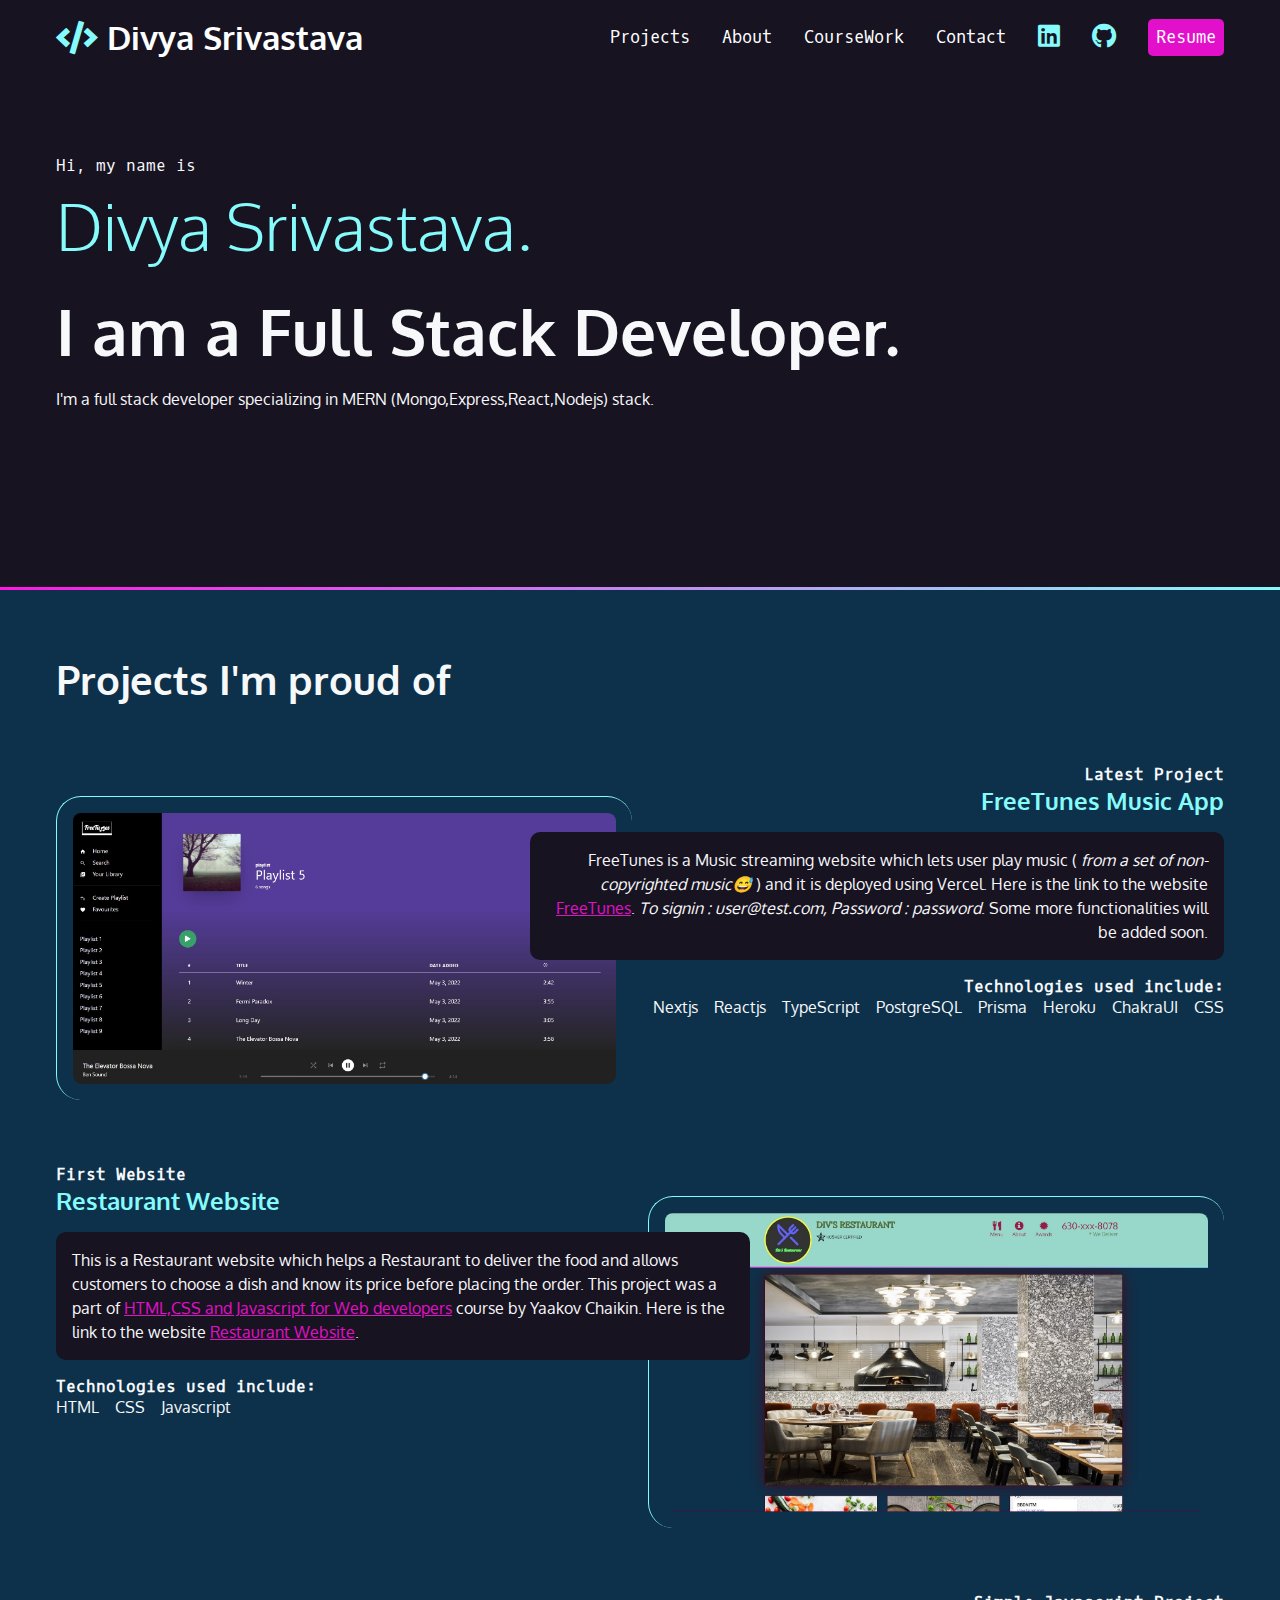
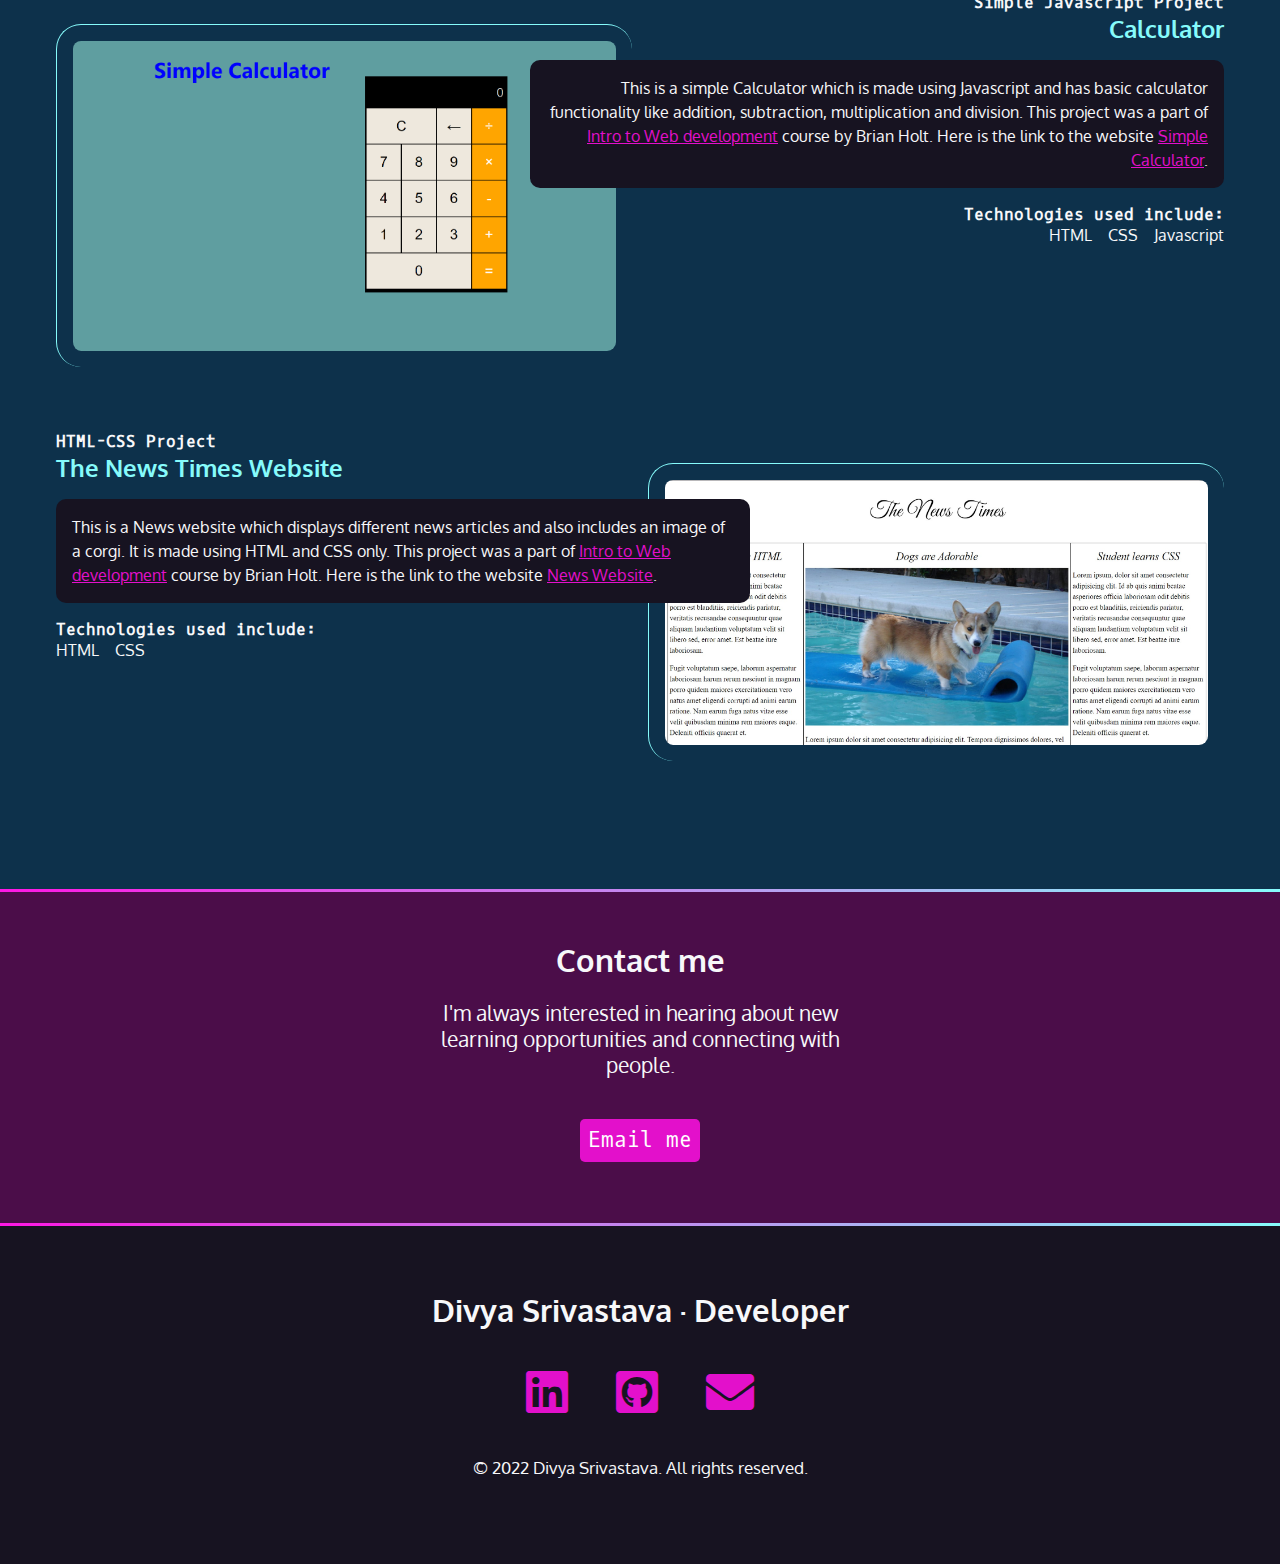
<file: index.html>
<!DOCTYPE html>
<html lang="en">
  <head>
    <meta charset="UTF-8" />
    <meta http-equiv="X-UA-Compatible" content="IE=edge" />
    <meta name="viewport" content="width=device-width, initial-scale=1.0" />
    <title>Personal Portfolio</title>
    <link rel="preconnect" href="https://fonts.googleapis.com" />
    <link rel="preconnect" href="https://fonts.gstatic.com" crossorigin />
    <link href="https://fonts.googleapis.com/css2?family=Great+Vibes&family=Oxygen&family=Oxygen+Mono&display=swap"
      rel="stylesheet"/>
    <link rel="stylesheet" href="https://cdnjs.cloudflare.com/ajax/libs/font-awesome/5.15.4/css/all.min.css" />  
    <link rel="stylesheet" href="./style.css" />
  </head>
  <body>
    <nav>
      <ul>
        <li>
          <h1><a href="index.html"><span class="fas fa-code" aria-hidden="true"></span>
            <span>Divya Srivastava</span></a></h1>
        </li>
        <li><a href="#project">Projects</a></li>
        <li><a href="about.html">About</a></li>
        <li><a href="coursework.html">CourseWork</a></li>
        <li><a href="#contact">Contact</a></li>
        <li>
          <a href="https://www.linkedin.com/in/divsriv/" target="_blank">
            <span class="fab fa-linkedin" aria-hidden="true"></span>
            <span class="sr-only">LinkedIn</span>
          </a>
        </li>
        <li>
          <a href="https://www.github.com/DivSriv" target="_blank">
            <span class="fab fa-github" aria-hidden="true"></span>  
            <span class="sr-only">Github</span></a>
        </li>
        <li>
          <a class = "button"
            href="https://drive.google.com/file/d/12W07DZXWYEUwLt647Q-hN8e5wnbcw5Mb/view?usp=sharing"
            target="_blank"
            >Resume</a>
        </li>
      </ul>
    </nav>

    <section id="intro">
      <p class="name">Hi, my name is <span>Divya Srivastava.</span></p>
      <h2>I am a Full Stack Developer.</h2>
      <p>
        I'm a full stack developer specializing in MERN
        (Mongo,Express,React,Nodejs) stack.
      </p>
    </section>

    <div class="gradient"></div>
    <div class="section-dkblue">
      <section id="project">
        <h2>Projects I'm proud of</h2>

        <article>
            <div class="text">
              <h4>Latest Project</h4>
              <h3>FreeTunes Music App</h3>
              <p class="blackbox">FreeTunes is a Music streaming website which lets user play music (<i> from a set of non-copyrighted music😅</i> ) and it is deployed using Vercel. Here is the link to the website <a href="https://free-tunes.vercel.app/" target="_blank">FreeTunes</a>. <i>To signin : user@test.com, Password : password</i>. Some more functionalities will be added soon.
              </p>
              <h4>Technologies used include:</h4>
              <ul>
                <li>Nextjs</li>
                <li>Reactjs</li>
                <li>TypeScript</li>
                <li>PostgreSQL</li>
                <li>Prisma</li>
                <li>Heroku</li>
                <li>ChakraUI</li>
                <li>CSS</li>
              </ul>
            </div>
            <img src="./img/ProjSS5.jpg" alt="Screenshot of FreeTunes music app">
        </article>

        <article class="reverse">
          <div class="text">
            <h4>First Website</h4>
            <h3>Restaurant Website</h3>
            <p class="blackbox">This is a Restaurant website which helps a Restaurant to deliver the food and allows customers to choose a dish and know its price before placing the order. This project was a part of <a href="https://www.coursera.org/learn/html-css-javascript-for-web-developers" target="_blank">HTML,CSS and Javascript for Web developers</a> course by Yaakov Chaikin. Here is the link to the website <a href="https://divsriv.github.io/FirstWebsite-Restaurant/" target="_blank">Restaurant Website</a>.
            </p>
            <h4>Technologies used include:</h4>
            <ul>
              <li>HTML</li>
              <li>CSS</li>
              <li>Javascript</li>
            </ul>
          </div>
          <img src="./img/NewRestaurantSS.jpg" alt="Screenshot of Restaurant site"/>
        </article>

        <article>
          <div class="text">
            <h4>Simple Javascript Project</h4>
            <h3>Calculator</h3>
            <p class="blackbox">This is a simple Calculator which is made using Javascript and has basic calculator functionality like addition, subtraction, multiplication and division. This project was a part of <a href="https://frontendmasters.com/courses/web-development-v2/" target="_blank">Intro to Web development</a> course by Brian Holt. Here is the link to the website <a href="https://divsriv.github.io/Simple-Calc/" target="_blank">Simple Calculator</a>.
            </p>
            <h4>Technologies used include:</h4>
            <ul>
              <li>HTML</li>
              <li>CSS</li>
              <li>Javascript</li>
            </ul>
          </div>
          <img src="./img/SimplecalcSS.jpg" alt="Screenshot of Simple Calculator"/>
        </article>

        <article class="reverse">
          <div class="text">
            <h4>HTML-CSS Project</h4>
            <h3>The News Times Website</h3>
            <p class="blackbox">This is a News website which displays different news articles and also includes an image of a corgi. It is made using HTML and CSS only. This project was a part of <a href="https://frontendmasters.com/courses/web-development-v2/" target="_blank">Intro to Web development</a> course by Brian Holt. Here is the link to the website <a href="https://divsriv.github.io/SimpleHTML-CSS/" target="_blank">News Website</a>.
            </p>
            <h4>Technologies used include:</h4>
            <ul>
              <li>HTML</li>
              <li>CSS</li>
            </ul>
          </div>
          <img src="./img/NewstimesSS.jpg" alt="Screenshot of News site"/>
        </article>
      </section>
    </div>

    <div class="gradient"></div>
    <div class="section-plum">
      <section id="contact">
        <h2>Contact me</h2>
        <p>
          I'm always interested in hearing about new learning opportunities and
          connecting with people.
        </p>
        <p><a class="button" href="mailto:divsrivastavaom@gmail.com">Email me</a></p>
      </section>
    </div>

    <div class="gradient"></div>
    <footer>
        <h2>Divya Srivastava &middot; Developer</h2>
        <ul>
          <li>
            <a href="https://www.linkedin.com/in/divsriv/" target="_blank">
              <span class="fab fa-linkedin" aria-hidden="true"></span>
              <span class="sr-only">LinkedIn</span>
            </a>
          </li>
          <li>
            <a href="https://www.github.com/DivSriv" target="_blank">
              <span class="fab fa-github-square" aria-hidden="true"></span>
              <span class="sr-only">Github</span>
            </a>
          </li>
          <li>
            <a href="mailto:divsrivastavaom@gmail.com">
              <span class="fas fa-envelope" aria-hidden="true"></span>
              <span class="sr-only">Email</span>
            </a>
          </li>
        </ul>
        <p><small>&copy; 2022 Divya Srivastava. All rights reserved.</small></p>
      </footer>

  </body>
</html>
</file>
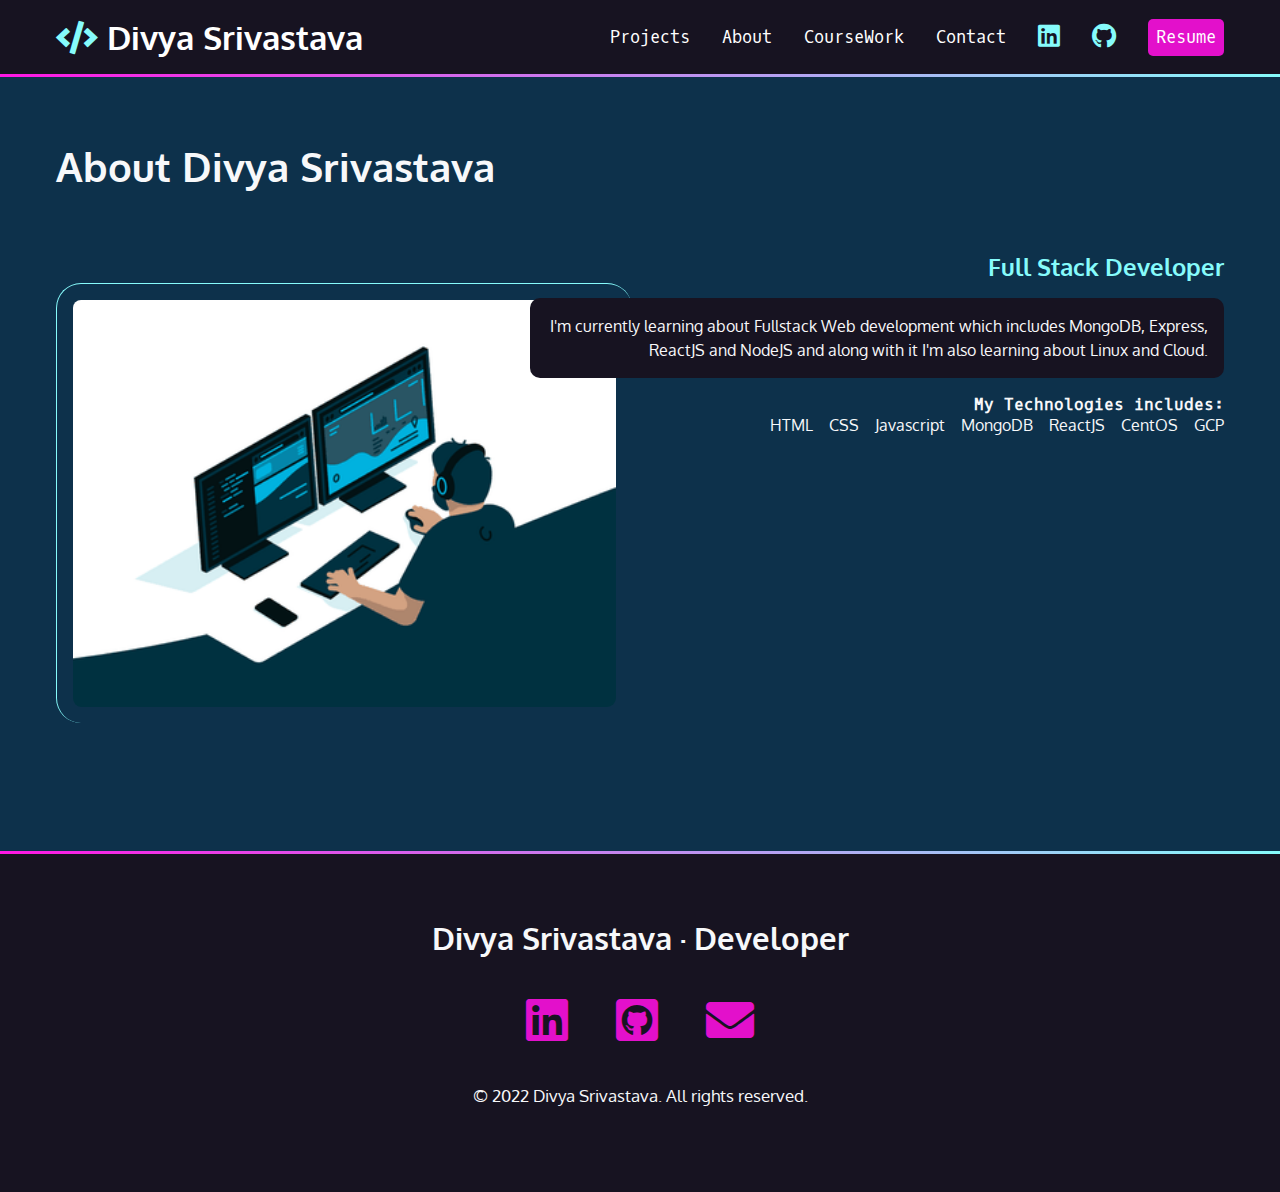
<file: about.html>
<!DOCTYPE html>
<html lang="en">
  <head>
    <meta charset="UTF-8" />
    <meta http-equiv="X-UA-Compatible" content="IE=edge" />
    <meta name="viewport" content="width=device-width, initial-scale=1.0" />
    <title>Personal Portfolio</title>
    <link rel="preconnect" href="https://fonts.googleapis.com" />
    <link rel="preconnect" href="https://fonts.gstatic.com" crossorigin />
    <link href="https://fonts.googleapis.com/css2?family=Great+Vibes&family=Oxygen&family=Oxygen+Mono&display=swap"
      rel="stylesheet"/>
    <link rel="stylesheet" href="https://cdnjs.cloudflare.com/ajax/libs/font-awesome/5.15.4/css/all.min.css" />  
    <link rel="stylesheet" href="./style.css" />
  </head>
  <body>
    <nav>
      <ul>
        <li>
          <h1><a href="index.html"><span class="fas fa-code" aria-hidden="true"></span>
            <span>Divya Srivastava</span></a></h1>
        </li>
        <li><a href="index.html#project">Projects</a></li>
        <li><a href="about.html">About</a></li>
        <li><a href="coursework.html">CourseWork</a></li>
        <li><a href="#contacts">Contact</a></li>
        <li>
          <a href="https://www.linkedin.com/in/divsriv/" target="_blank">
            <span class="fab fa-linkedin" aria-hidden="true"></span>
            <span class="sr-only">LinkedIn</span>
          </a>
        </li>
        <li>
          <a href="https://www.github.com/DivSriv" target="_blank">
            <span class="fab fa-github" aria-hidden="true"></span>  
            <span class="sr-only">Github</span></a>
        </li>
        <li>
          <a class = "button"
            href="https://drive.google.com/file/d/12W07DZXWYEUwLt647Q-hN8e5wnbcw5Mb/view?usp=sharing"
            target="_blank"
            >Resume</a>
        </li>
      </ul>
    </nav>
    
    <div class="gradient"></div>
    <div class="section-dkblue">
      <section id="project">
        <h2>About Divya Srivastava</h2>
        <article>
          <div class="text">

            <h3>Full Stack Developer</h3>
            <p class="blackbox">I'm currently learning about Fullstack Web development which includes MongoDB, Express, ReactJS and NodeJS and along with it I'm also learning about Linux and Cloud.
            </p>
            <h4>My Technologies includes:</h4>
            <ul>
              <li>HTML</li>
              <li>CSS</li>
              <li>Javascript</li>
              <li>MongoDB</li>
              <li>ReactJS</li>
              <li>CentOS</li>
              <li>GCP</li>
            </ul>
          </div>
          <img src="./img/about.jpg" alt="Programmer's Image"/>
        </article>
      </section>
    </div>    


    <div class="gradient"></div>
    <section id="contacts">
    <footer>
        <h2>Divya Srivastava &middot; Developer</h2>
        <ul>
          <li>
            <a href="https://www.linkedin.com/in/divsriv/" target="_blank">
              <span class="fab fa-linkedin" aria-hidden="true"></span>
              <span class="sr-only">LinkedIn</span>
            </a>
          </li>
          <li>
            <a href="https://www.github.com/DivSriv" target="_blank">
              <span class="fab fa-github-square" aria-hidden="true"></span>
              <span class="sr-only">Github</span>
            </a>
          </li>
          <li>
            <a href="mailto:divsrivastavaom@gmail.com">
              <span class="fas fa-envelope" aria-hidden="true"></span>
              <span class="sr-only">Email</span>
            </a>
          </li>
        </ul>
        <p><small>&copy; 2022 Divya Srivastava. All rights reserved.</small></p>
    </footer>
    </section>
</body>
</html>
</file>
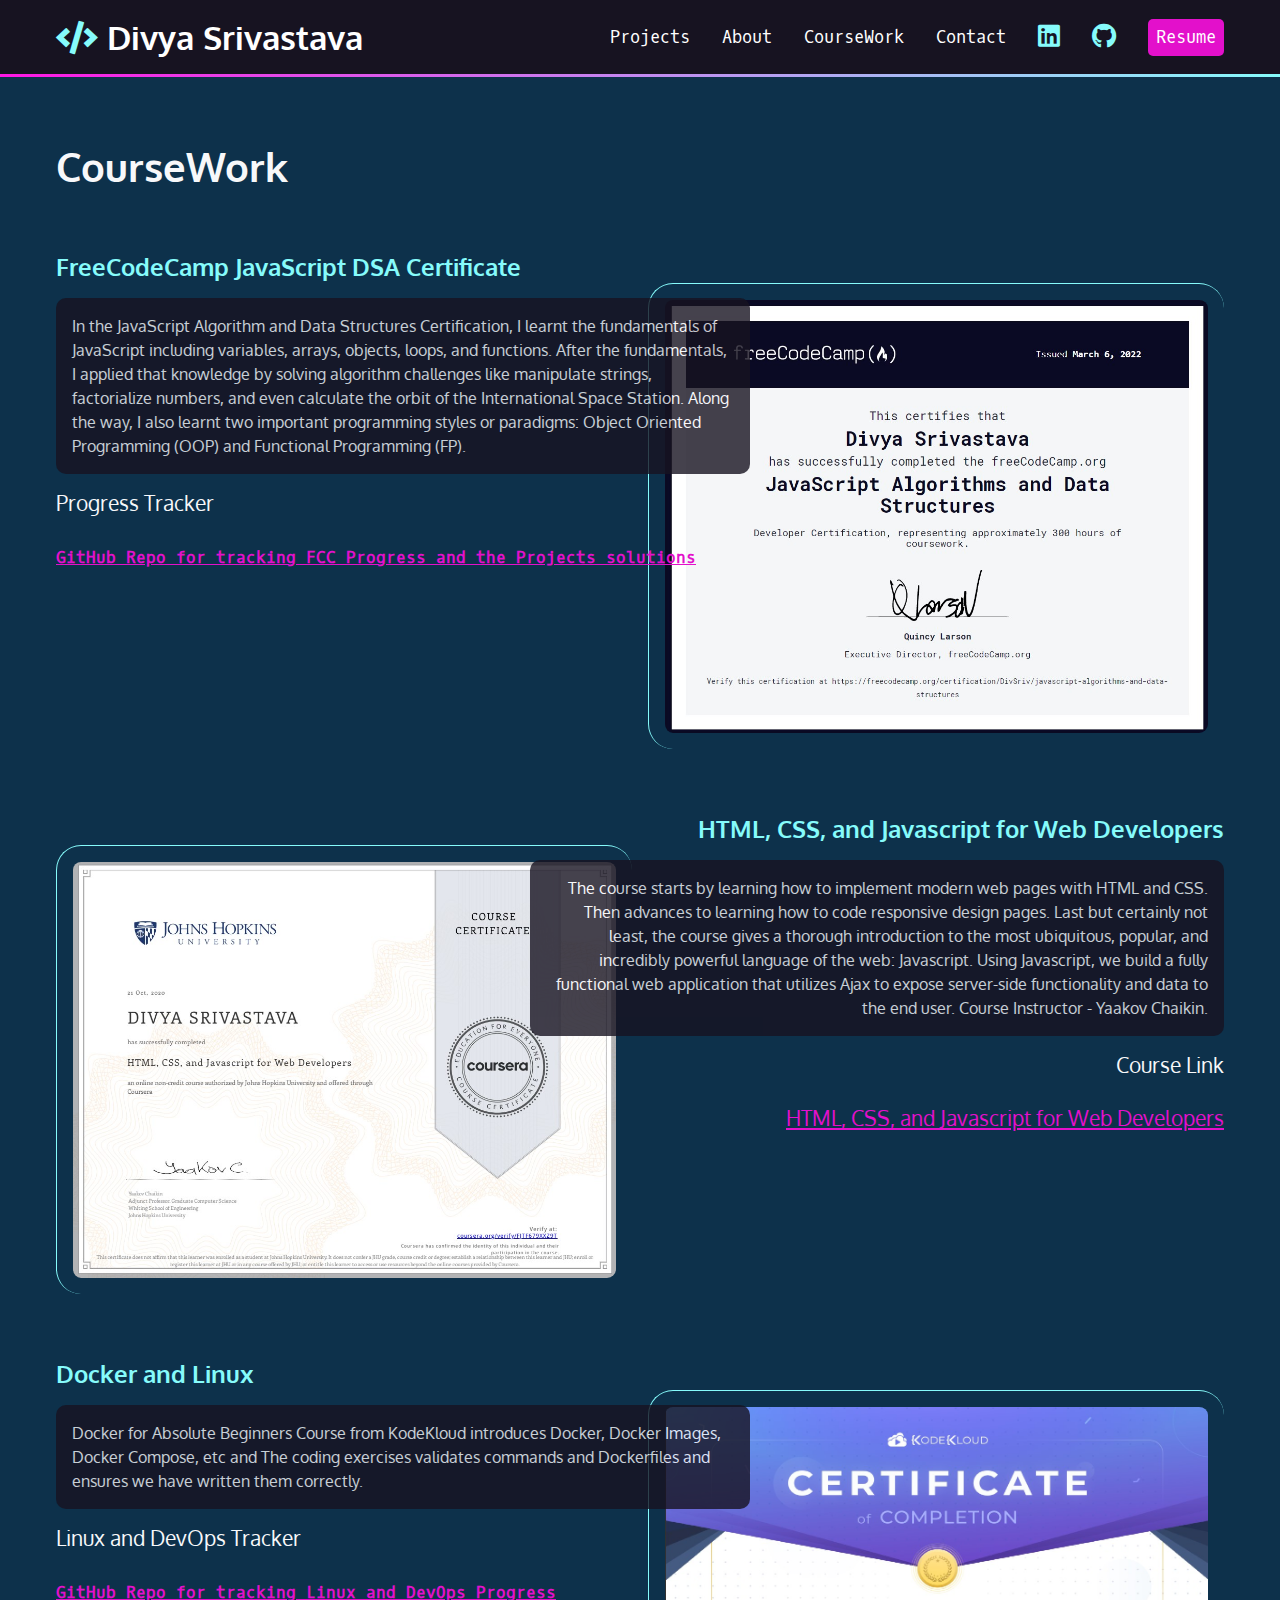
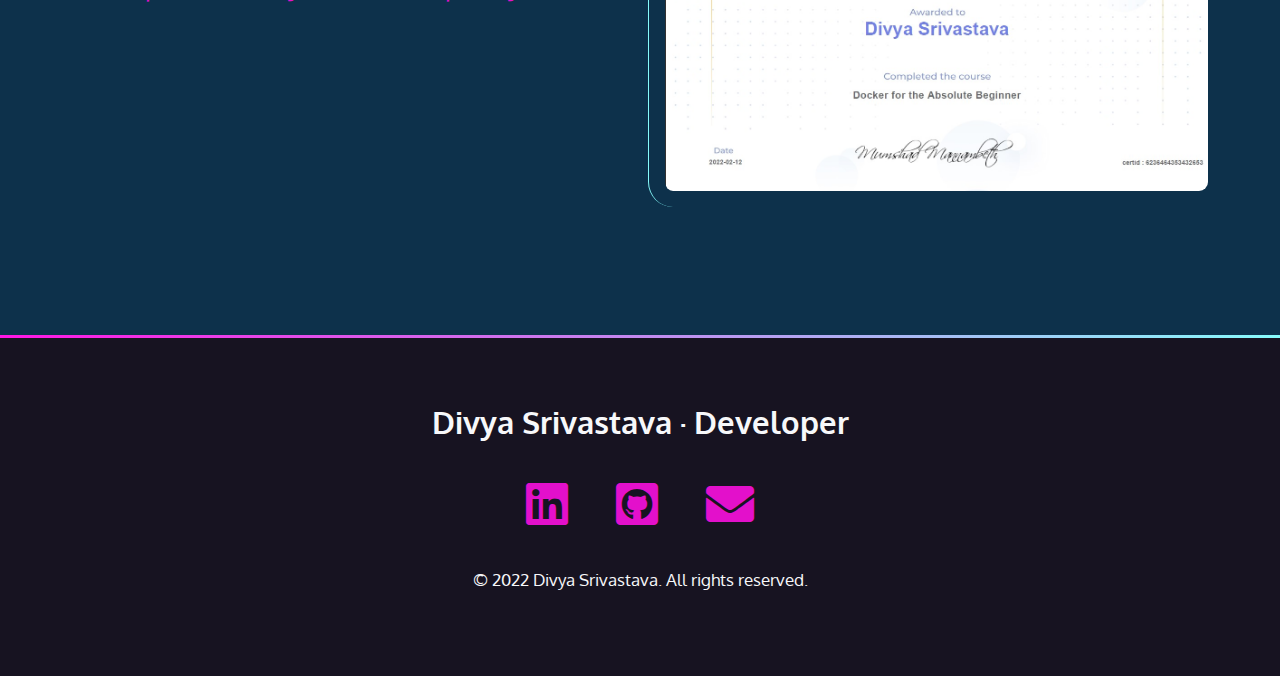
<file: coursework.html>
<!DOCTYPE html>
<html lang="en">
  <head>
    <meta charset="UTF-8" />
    <meta http-equiv="X-UA-Compatible" content="IE=edge" />
    <meta name="viewport" content="width=device-width, initial-scale=1.0" />
    <title>Personal Portfolio</title>
    <link rel="preconnect" href="https://fonts.googleapis.com" />
    <link rel="preconnect" href="https://fonts.gstatic.com" crossorigin />
    <link href="https://fonts.googleapis.com/css2?family=Great+Vibes&family=Oxygen&family=Oxygen+Mono&display=swap"
      rel="stylesheet"/>
    <link rel="stylesheet" href="https://cdnjs.cloudflare.com/ajax/libs/font-awesome/5.15.4/css/all.min.css" />  
    <link rel="stylesheet" href="./style.css" />
  </head>
  <body>
    <nav>
      <ul>
        <li>
          <h1><a href="index.html"><span class="fas fa-code" aria-hidden="true"></span>
            <span>Divya Srivastava</span></a></h1>
        </li>
        <li><a href="index.html#project">Projects</a></li>
        <li><a href="about.html">About</a></li>
        <li><a href="coursework.html">CourseWork</a></li>
        <li><a href="#contacts">Contact</a></li>
        <li>
          <a href="https://www.linkedin.com/in/divsriv/" target="_blank">
            <span class="fab fa-linkedin" aria-hidden="true"></span>
            <span class="sr-only">LinkedIn</span>
          </a>
        </li>
        <li>
          <a href="https://www.github.com/DivSriv" target="_blank">
            <span class="fab fa-github" aria-hidden="true"></span>  
            <span class="sr-only">Github</span></a>
        </li>
        <li>
          <a class = "button"
            href="https://drive.google.com/file/d/12W07DZXWYEUwLt647Q-hN8e5wnbcw5Mb/view?usp=sharing"
            target="_blank"
            >Resume</a>
        </li>
      </ul>
    </nav>
    
    <div class="gradient"></div>
    <div class="section-dkblue">
      <section id="project">
        <h2>CourseWork</h2>
        <!-- <article>
          <div class="text2">

            <h3>Frontend Masters Beginners Path</h3>
            <p class="blackbox2">The Beginners Path starts with introduction to web development and deep dive into JavaScript, modern layout techniques in order to have the skills to be a professional web developer today.
            </p>
            <h>Course Links</h>
            <ol>
              <li><a href="https://frontendmasters.com/courses/web-development-v2/" target="_blank"> Complete Intro to Web Development, v2</a></li>
              <li><a href="https://frontendmasters.com/courses/getting-started-css/" target="_blank"> Getting Started with CSS</a></li>
              <li><a href="https://frontendmasters.com/courses/getting-started-javascript-v2/" target="_blank"> Getting Started with JavaScript, v2</a></li>
              <li><a href="https://frontendmasters.com/courses/js-fundamentals-functional-v2/" target="_blank"> JavaScript: From Fundamentals to Functional JS, v2</a></li>
              <li><a href="https://frontendmasters.com/courses/accessibility-v2/" target="_blank">Website Accessibility, v2</a></li>
              
            </ol>
            <h>Progress Tracker</h>
            <br><br>
              <ul>
                  <li><a href="https://github.com/DivSriv/DSWEBDEVTracker#using-fm" target="_blank"> <h4>GitHub Repo for tracking Frontend Masters Progress</h4></a></li>
                  <li><a href="https://github.com/DivSriv/DSWEBDEVTracker#using-fm" target="_blank"><h4>Professional Path is 60% completed.</h4></a></li>
              </ul>
          </div>
          <img src="./img/FMBeginnerPath.jpg" alt="Frontend Master's Beginner Path Completion Screenshot"/>
        </article> -->

        <article class="reverse">
            <div class="text2">
              <h3>FreeCodeCamp JavaScript DSA Certificate</h3>
              <p class="blackbox2">In the JavaScript Algorithm and Data Structures Certification, I learnt the fundamentals of JavaScript including variables, arrays, objects, loops, and functions.

                After the fundamentals, I applied that knowledge by solving algorithm challenges like manipulate strings, factorialize numbers, and even calculate the orbit of the International Space Station.
                
                Along the way, I also learnt two important programming styles or paradigms: Object Oriented Programming (OOP) and Functional Programming (FP).
              </p>
              <h>Progress Tracker</h>
              <br><br>
                <ul>
                    <li><a href="https://github.com/DivSriv/DSWEBDEVTracker#freecodecamp" target="_blank"> <h4>GitHub Repo for tracking FCC Progress and the Projects solutions</h4></a></li>
                </ul>
            </div>
            <img src="./img/FCCcert.jpg" alt="Screenshot of FreeCodeCamp Certificate"/>
          </article>

          <article>
            <div class="text2">
  
              <h3>HTML, CSS, and Javascript for Web Developers</h3>
              <p class="blackbox2">The course starts by learning how to implement modern web pages with HTML and CSS. Then advances to learning how to code responsive design pages. Last but certainly not least, the course gives a thorough introduction to the most ubiquitous, popular, and incredibly powerful language of the web: Javascript. Using Javascript, we build a fully functional web application that utilizes Ajax to expose server-side functionality and data to the end user. Course Instructor - Yaakov Chaikin.
              </p>
              <h>Course Link</h>
              <ol>
                <li><a href="https://www.coursera.org/learn/html-css-javascript-for-web-developers" target="_blank">HTML, CSS, and Javascript for Web Developers</a></li>
              </ol>
            </div>
            <img src="./img/HTMLCSSJSCert.jpg" alt="HTML, CSS, and Javascript for Web Developers course Certificate"/>
          </article>

          <article class="reverse">
            <div class="text2">
              <h3>Docker and Linux</h3>
              <p class="blackbox2">Docker for Absolute Beginners Course from KodeKloud introduces Docker, Docker Images, Docker Compose, etc and The coding exercises validates commands and Dockerfiles and ensures we have written them correctly.
              </p>
              <h>Linux and DevOps Tracker</h>
              <br><br>
                <ul>
                    <li><a href="https://github.com/DivSriv/DevopsTracker" target="_blank"> <h4>GitHub Repo for tracking Linux and DevOps Progress</h4></a></li>
                </ul>
            </div>
            <img src="./img/DockerCert.jpg" alt="Screenshot of Docker for Absolute Beginners Certificate"/>
          </article>

      </section>
    </div>    


    <div class="gradient"></div>
    <section id="contacts">
    <footer>
        <h2>Divya Srivastava &middot; Developer</h2>
        <ul>
          <li>
            <a href="https://www.linkedin.com/in/divsriv/" target="_blank">
              <span class="fab fa-linkedin" aria-hidden="true"></span>
              <span class="sr-only">LinkedIn</span>
            </a>
          </li>
          <li>
            <a href="https://www.github.com/DivSriv" target="_blank">
              <span class="fab fa-github-square" aria-hidden="true"></span>
              <span class="sr-only">Github</span>
            </a>
          </li>
          <li>
            <a href="mailto:divsrivastavaom@gmail.com">
              <span class="fas fa-envelope" aria-hidden="true"></span>
              <span class="sr-only">Email</span>
            </a>
          </li>
        </ul>
        <p><small>&copy; 2022 Divya Srivastava. All rights reserved.</small></p>
      </footer>
      </section>
</body>
</html>
</file>
<file: style.css>
/* variables declared here - these are the colors for our pages, as well as the font stacks and sizes. */
:root {
    --black: #171321;
    --dkblue: #0d314b;
    --plum: #4b0d49;
    --hotmag: #ff17e4;
    --magenta: #e310cb;
    --aqua: #86fbfb;
    --white: #f7f8fa;
    --font-size: 1.3rem;
    --mono: "Oxygen mono", monospace;
    --sans: Oxygen, sans-serif;
  }
  /* border box model: https://css-tricks.com/box-sizing/ */
  html {
    box-sizing: border-box;
  }
  *,
  *::before,
  *::after {
    box-sizing: inherit;
  }
  /* generic styles for the page */
  body {
    padding: 0;
    margin: 0;
    font-family: var(--sans);
    background-color: var(--black);
    color: var(--white);
    font-size: var(--font-size);
  }
  h1,
  h2,
  h3 {
    margin: 0;
  }
  a {
    color: var(--magenta);
  }
  
  a:hover {
    color: var(--hotmag);
    text-decoration: none;
  }

  img{
    width: 100%;
  }

  /*background color divs */
  .section-plum{
    background-color: var(--plum);
  }

  .section-dkblue{
    background-color: var(--dkblue);
  }

  .gradient{
    background: linear-gradient(90deg, rgba(255,23,228,1) 0%, rgba(134,251,251,1) 100%);
    height: 3px;
  }


  /* intro styles */
  #intro {
    padding: 4rem 1rem 10rem 1rem;
    max-width: 1200px;
    margin: 0 auto;
  }
  
  #intro p {
    font-size: 1rem;
    line-height: 1.5;
  }
  
  #intro .name {
    font-family: var(--mono);
    font-size: 1rem;
  }
  
  .name span {
    font-family: var(--sans);
    font-size: 4rem;
    color: var(--aqua);
    display: block;
    font-weight: 300;
  }
  
  #intro h2 {
    font-size: 4rem;
  }
  
  /* contact section */
  
  #contact {
    width: 400px;
    text-align: center;
    margin: 0 auto;
    padding: 3rem 0;
  }
  
  #contact p:last-child {
    margin-top: 3rem;
  }
  
  /* navigation */
  nav {
    font-family: var(--mono);
    font-size: 80%;
    padding: 1rem;
  }
  
  nav h1 a {
    font-family: var(--sans);
  }
  
  nav ul {
    margin: 0;
    padding: 0;
    list-style-type: none;
    display: flex;
    flex-flow: row wrap;
    justify-content: center;
    align-items: center;
    gap: 2rem;
  }
  nav li:first-child {
    flex-basis: 100%;
    text-align: center;
  }
  nav [class*="fa-"] {
    font-size: 150%;
    color: var(--aqua);
  }
  nav h1 [class*="fa-"] {
    font-size: 100%;
    color: var(--aqua);
  }
  nav a {
    color: white;
    text-decoration: none;
    display: block;
  }
  
  nav a:hover,
  nav [class*="fa-"]:hover {
    color: var(--magenta);
  }
  .button {
    background-color: var(--magenta);
    color: white;
    padding: 0.5rem;
    border-radius: 5px;
    font-family: var(--mono);
    text-decoration: none;
  }
  
  .button:hover {
    color: white;
    background-color: var(--hotmag);
  }
  /* footer section */
  footer {
      text-align: center;
      padding: 4rem 0;
  }
  footer ul {
      list-style-type: none;
      padding: 0;
      margin: 2rem 0;
      display: flex;
      flex-flow: row wrap;
      justify-content: center;
      gap: 3rem;
      font-size: 3rem;
  }

  /*project section*/

  #project{
    padding: 4rem 1rem;
  }

  #project h2{
    font-size: 2.5rem;
    margin-bottom: calc(2.5rem*1.5);
  }

  #project h3{
    color: var(--aqua);
  }

  #project h4{
    font-size: 1rem;
    font-family: var(--mono);
    margin: 0;
  }

  .blackbox{
    background-color: var(--black);
    padding: 1rem;
    border-radius: 10px;
    color: var(--white);
    font-size: 1rem;
    line-height: 1.5;
  }

  .blackbox2{
    opacity: 0.8;
    background-color: var(--black);
    padding: 1rem;
    border-radius: 10px;
    color: var(--white);
    font-size: 1rem;
    line-height: 1.5;
  }

  #project ul{
    list-style-type: none;
    padding: 0;
    margin: 0;
    display: flex;
    flex-flow: row wrap;
    justify-content: flex-start;
    gap: 1rem;
    font-size: 1rem;
  }

  #project img{

    margin: 2rem 0 4rem 0;
    border-left: 1px solid var(--aqua);
    border-top: 1px solid var(--aqua);
    border-radius: 25px;
    padding: 1rem;
  }

  @media(min-width:800px){
    article{
      display: grid;
      grid-template-columns: repeat(10, 1fr);
      gap: 1rem;
    }
    #project{
      max-width: 1200px;
      margin: 0 auto;
    }

    #project img{
      grid-column: 1/6;
      grid-row: 1/2;
    }
    .text{
      grid-column: 5/11;
      grid-row: 1/2;
      order:2;
      text-align: right;
    }
    .text2{
      grid-column: 5/11;
      grid-row: 1/2;
      order:2;
      text-align: right;
    }
    .text2 ol{
      list-style-type: none;
      grid-column: 6/11;
      grid-row: 1/2;
      order:2;
      text-align: right;
      line-height: 2;
    }
    .text2 ul{
      list-style-type: none;
      grid-column: 6/11;
      grid-row: 1/2;
      order:2;
      text-align: right;
      line-height: 2;
    }
    #project ul{
      justify-content: flex-end;
    }

    #project .reverse .text{
      grid-column: 1/7;
      order: 2;
      text-align: left;
    }
    #project .reverse .text2{
      grid-column: 1/7;
      order: 2;
      text-align: left;
    }
    #project .reverse img{
      grid-column: 6/11;
      grid-row: 1/2;
    }
    #project .reverse ul{
      justify-content: flex-start;
    }
  }


  @media (min-width: 800px) {
    nav {
      max-width: 1200px;
      margin: 0 auto;
    }
    nav li:first-child {
      flex-basis: auto;
      text-align: left;
      margin-right: auto;
    }
  }
</file>
